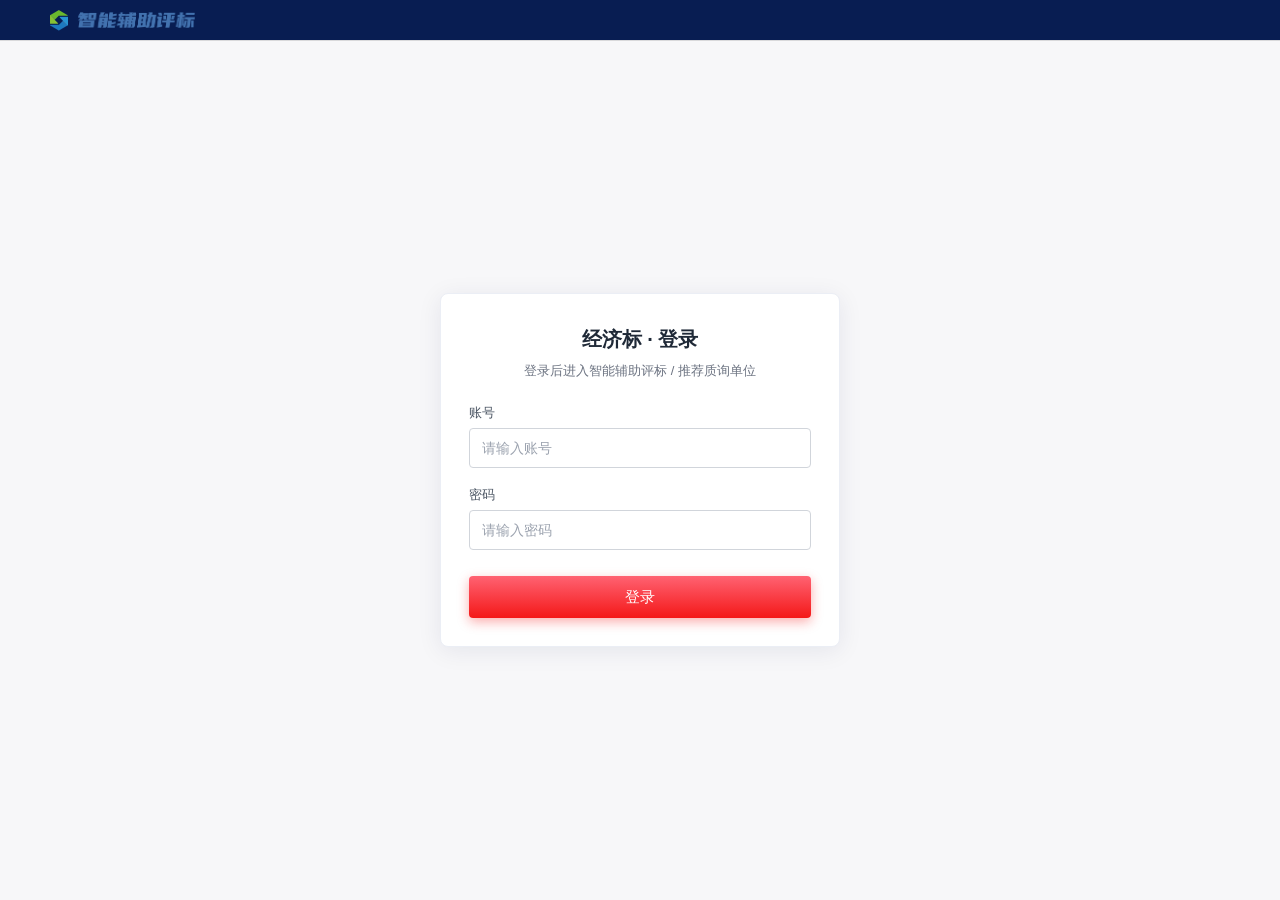
<file: index.html>
<!DOCTYPE html>
<html lang="zh-CN">
  <head>
    <meta charset="UTF-8" />
    <meta name="viewport" content="width=device-width, initial-scale=1.0" />
    <title>经济标 · 登录</title>
    <link rel="stylesheet" href="styles.css?v=4e58b9b" />
  </head>
  <body class="login-page">
    <header class="top-bar">
      <div class="top-bar__inner">
        <div class="top-bar__brand">
          <img
            class="top-bar__logo"
            src="assets/logo.png"
            width="18"
            height="21"
            alt="广联达"
          />
          <img
            class="top-bar__title-img"
            src="assets/title.png"
            width="120"
            height="16"
            alt="智能辅助评标"
          />
        </div>
      </div>
    </header>

    <main class="login-main">
      <section class="login-card" aria-labelledby="login-title">
        <h1 id="login-title" class="login-card__title">经济标 · 登录</h1>
        <p class="login-card__desc">登录后进入智能辅助评标 / 推荐质询单位</p>
        <form class="login-form" id="login-form" novalidate>
          <label class="login-field">
            <span class="login-field__label">账号</span>
            <input
              class="login-field__input"
              type="text"
              name="account"
              autocomplete="username"
              placeholder="请输入账号"
              required
            />
          </label>
          <label class="login-field">
            <span class="login-field__label">密码</span>
            <input
              class="login-field__input"
              type="password"
              name="password"
              autocomplete="current-password"
              placeholder="请输入密码"
              required
            />
          </label>
          <button type="submit" class="btn btn--login-submit">登录</button>
        </form>
      </section>
    </main>

    <script>
      document.getElementById("login-form").addEventListener("submit", function (e) {
        e.preventDefault();
        window.location.href = "home.html";
      });
    </script>
  </body>
</html>
</file>
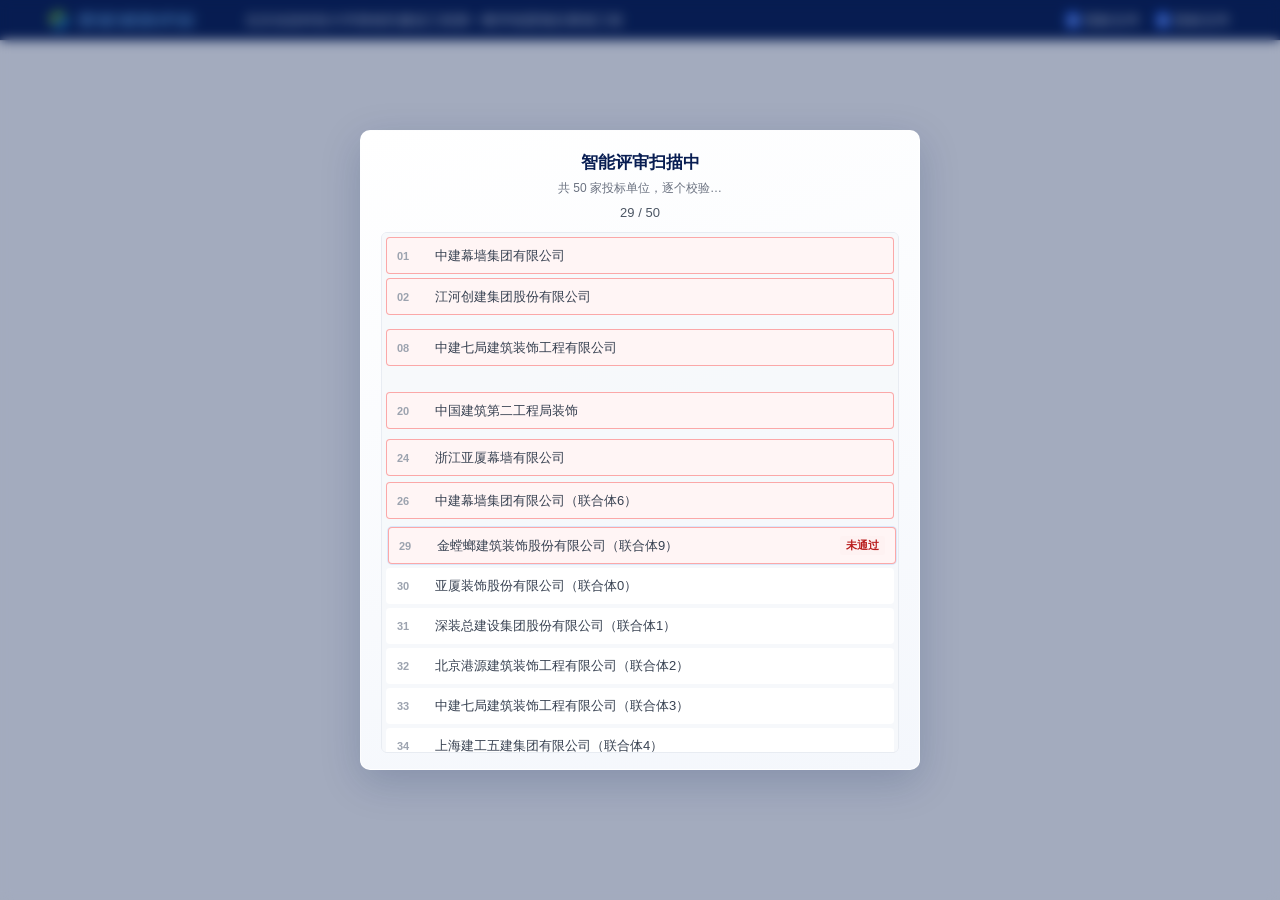
<file: home.html>
<!DOCTYPE html>
<html lang="zh-CN">
  <head>
    <meta charset="UTF-8" />
    <meta name="viewport" content="width=device-width, initial-scale=1.0" />
    <title>经济标 · 智能辅助评标 - 推荐质询单位</title>
    <link rel="stylesheet" href="styles.css?v=4e58b9b" />
  </head>
  <body>
    <div
      id="scan-overlay"
      class="scan-overlay"
      role="dialog"
      aria-modal="true"
      aria-labelledby="scan-overlay-title"
      hidden
    >
      <div class="scan-overlay__panel">
        <p id="scan-overlay-title" class="scan-overlay__title">智能评审扫描中</p>
        <p class="scan-overlay__subtitle">共 50 家投标单位，逐个校验…</p>
        <p class="scan-overlay__progress">
          <span id="scan-progress-curr">0</span> / <span id="scan-progress-total">50</span>
        </p>
        <div class="scan-overlay__list" id="scan-list"></div>
      </div>
    </div>

    <header class="top-bar">
      <div class="top-bar__inner">
        <div class="top-bar__brand">
          <img
            class="top-bar__logo"
            src="assets/logo.png"
            width="18"
            height="21"
            alt="广联达"
          />
          <img
            class="top-bar__title-img"
            src="assets/title.png"
            width="120"
            height="16"
            alt="智能辅助评标"
          />
          <span class="top-bar__project"
            >北京信息科技大学新校区建设工程第一教学组团项目幕墙工程</span
          >
        </div>
        <nav class="top-bar__actions">
          <a href="#" class="doc-link">
            <img
              class="doc-link__icon"
              src="assets/icon-bid-doc.png"
              width="14"
              height="16"
              alt=""
            />
            招标文件
          </a>
          <a href="#" class="doc-link">
            <img
              class="doc-link__icon"
              src="assets/icon-tender-doc.png"
              width="14"
              height="16"
              alt=""
            />
            投标文件
          </a>
        </nav>
      </div>
    </header>

    <main class="page">
      <section class="alert-card">
        <div class="alert-card__bg" aria-hidden="true"></div>
        <img
          class="alert-card__wave"
          src="assets/alert-card-wave.png?v=8"
          width="1024"
          height="148"
          alt=""
          aria-hidden="true"
        />
        <div class="alert-card__inner">
          <div class="alert-card__icon" aria-hidden="true">
            <img
              class="alert-card__icon-img"
              src="assets/alert-icon.png"
              width="88"
              height="93"
              alt=""
            />
          </div>
          <div class="alert-card__main">
            <p class="alert-card__headline" id="alert-inquiry-headline">
              建议质询单位
              <strong class="highlight-num" id="alert-inquiry-count">0</strong>
              家<span
                id="alert-selected-suffix"
                class="alert-card__selected-suffix"
                hidden
                >，您已选 <strong id="alert-selected-inline">0</strong> 家</span
              >
            </p>
            <button type="button" class="btn btn--primary">
              <span id="btn-primary-label">一键质询</span>
              <span class="btn--primary__icon-wrap" aria-hidden="true">
                <img
                  class="btn--primary__icon"
                  src="assets/btn-inquiry-icon.png"
                  width="14"
                  height="14"
                  alt=""
                />
              </span>
            </button>
          </div>
          <div class="alert-card__text-card">
            <p class="alert-card__reason-label">推荐理由：</p>
            <p
              class="alert-card__reason-body"
              id="alert-reason-body"
              data-full-text="严重异常清单对应报价合计占投标报价总额比重=5%，各投标单位严重异常清单报价合计143万~213万"
              aria-live="polite"
            >严重异常清单对应报价合计占投标报价总额比重=5%，各投标单位严重异常清单报价合计143万~213万</p>
          </div>
        </div>
      </section>

      <section class="summary-panel">
        <div class="summary-panel__header">
          <h1 class="summary-panel__title">
            推荐质询单位
            <span class="summary-panel__count">
              <span id="summary-total">共 5 家</span>
              <span class="summary-panel__count-sep">，</span>
              <span id="summary-selected">已选 5 家</span>
            </span>
          </h1>
          <button type="button" class="btn btn--outline">
            <svg width="16" height="16" viewBox="0 0 16 16" fill="none">
              <path
                d="M8 2v8m0 0l3-3m-3 3L5 7M3 12v1a1 1 0 001 1h8a1 1 0 001-1v-1"
                stroke="currentColor"
                stroke-width="1.4"
                stroke-linecap="round"
              />
            </svg>
            异常清单明细
          </button>
        </div>

        <div class="bid-table-shell">
          <div class="bid-table-scroll" id="bid-table-scroll">
            <div class="bid-table-head">
              <span class="col col--check">
                <input
                  type="checkbox"
                  id="check-all"
                  aria-label="全选当前页"
                />
              </span>
              <span class="col col--name">投标单位</span>
              <span class="col col--total">报价总额</span>
              <span class="col col--abnormal">
                <button
                  type="button"
                  class="th-sort"
                  id="sort-abnormal"
                  data-sort="abnormal"
                  aria-sort="none"
                >
                  <span>异常金额</span>
                  <svg
                    class="sort-ico"
                    viewBox="0 0 16 16"
                    aria-hidden="true"
                  >
                    <path class="up" d="M8 3.2 11.2 7H4.8Z" />
                    <path class="down" d="M4.8 9h6.4L8 12.8Z" />
                  </svg>
                </button>
              </span>
              <span class="col col--issues">异常类型统计</span>
              <span class="col col--breakdown">异常分部统计</span>
            </div>
            <div class="bid-table-body" id="bidder-rows"></div>
          </div>
          <footer class="table-footer">
            <p class="table-footer__total">
              共 <span id="total-count">0</span> 条数据
            </p>
            <div class="table-footer__right">
              <label class="page-size">
                每页
                <select id="page-size" aria-label="每页条数">
                  <option value="10">10</option>
                  <option value="20" selected>20</option>
                  <option value="50">50</option>
                  <option value="100">100</option>
                </select>
                条
              </label>
              <nav class="pagination" id="pagination" aria-label="分页"></nav>
            </div>
          </footer>
        </div>
      </section>
    </main>

    <dialog
      id="inquiry-dialog"
      class="inquiry-dialog"
      aria-labelledby="inquiry-dialog-title"
    >
      <div class="inquiry-dialog__panel">
        <header class="inquiry-dialog__head">
          <div class="inquiry-dialog__head-text">
            <h2 id="inquiry-dialog-title">质询对象</h2>
          </div>
          <button
            type="button"
            class="inquiry-dialog__close"
            id="inquiry-dialog-close"
            aria-label="关闭"
          >
            ×
          </button>
        </header>
        <div class="inquiry-dialog__toolbar">
          <p class="inquiry-dialog__summary" id="inquiry-dialog-summary"></p>
          <button
            type="button"
            class="inquiry-dialog__expand-toggle"
            id="inquiry-toggle-expand"
          >
            全部收起
          </button>
        </div>
        <div class="inquiry-dialog__body" id="inquiry-dialog-list"></div>
        <footer class="inquiry-dialog__foot">
          <button
            type="button"
            class="inquiry-dialog__btn inquiry-dialog__btn--cancel"
            id="inquiry-dialog-cancel"
          >
            取消
          </button>
          <button
            type="button"
            class="inquiry-dialog__btn inquiry-dialog__btn--submit"
            id="inquiry-dialog-submit"
          >
            生成质询函
          </button>
        </footer>
      </div>
    </dialog>

    <script src="app.js?v=4e58b9b"></script>
  </body>
</html>
</file>
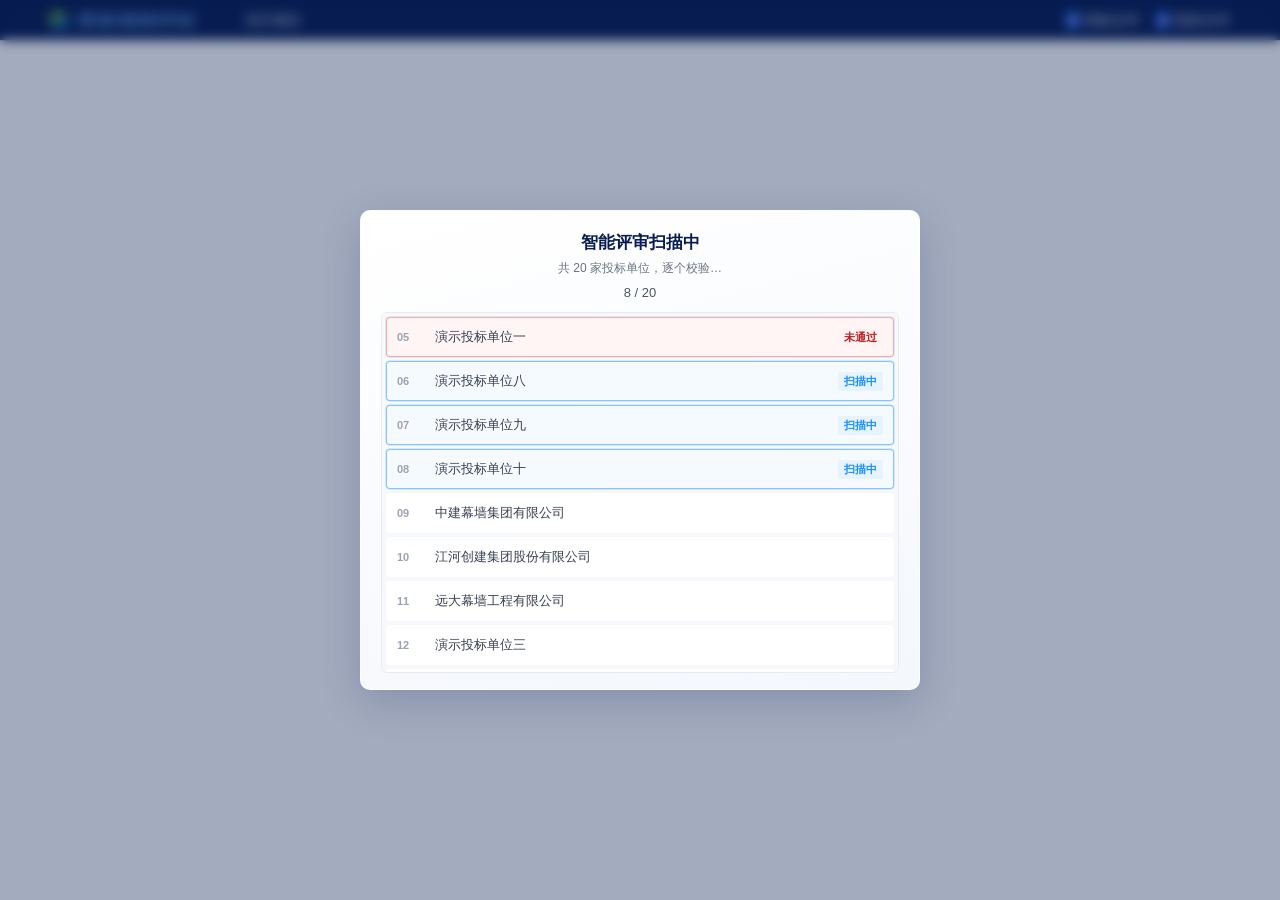
<file: scan/home.html>
<!DOCTYPE html>
<html lang="zh-CN">
  <head>
    <meta charset="UTF-8" />
    <meta name="viewport" content="width=device-width, initial-scale=1.0" />
    <title>经济标 · 智能辅助评标 - 推荐质询单位</title>
    <link rel="stylesheet" href="styles.css?v=20261124-proj" />
  </head>
  <body>
    <div
      id="scan-overlay"
      class="scan-overlay"
      role="dialog"
      aria-modal="true"
      aria-labelledby="scan-overlay-title"
      hidden
    >
      <div class="scan-overlay__panel">
        <p id="scan-overlay-title" class="scan-overlay__title">智能评审扫描中</p>
        <p class="scan-overlay__subtitle">共 20 家投标单位，逐个校验…</p>
        <p class="scan-overlay__progress">
          <span id="scan-progress-curr">0</span> / <span id="scan-progress-total">20</span>
        </p>
        <div class="scan-overlay__list" id="scan-list"></div>
      </div>
    </div>

    <header class="top-bar">
      <div class="top-bar__inner">
        <div class="top-bar__brand">
          <img
            class="top-bar__logo"
            src="assets/logo.png"
            width="18"
            height="21"
            alt="广联达"
          />
          <img
            class="top-bar__title-img"
            src="assets/title.png"
            width="120"
            height="16"
            alt="智能辅助评标"
          />
          <span class="top-bar__project">演示项目</span>
        </div>
        <nav class="top-bar__actions">
          <a
            href="#"
            class="doc-link"
            id="doc-link-bidding"
            data-doc="bidding"
            aria-controls="doc-panel"
          >
            <img
              class="doc-link__icon"
              src="assets/icon-bid-doc.png"
              width="14"
              height="16"
              alt=""
            />
            招标文件
          </a>
          <a
            href="#"
            class="doc-link"
            id="doc-link-tender"
            data-doc="tender"
            aria-controls="doc-panel"
          >
            <img
              class="doc-link__icon"
              src="assets/icon-tender-doc.png"
              width="14"
              height="16"
              alt=""
            />
            投标文件
          </a>
        </nav>
      </div>
    </header>

    <div class="workspace" id="workspace">
    <main class="page">
      <section class="alert-card">
        <div class="alert-card__bg" aria-hidden="true"></div>
        <img
          class="alert-card__wave"
          src="assets/alert-card-wave.png?v=8"
          width="1024"
          height="148"
          alt=""
          aria-hidden="true"
        />
        <div class="alert-card__inner">
          <div class="alert-card__icon" aria-hidden="true">
            <img
              class="alert-card__icon-img"
              src="assets/alert-icon.png"
              width="88"
              height="93"
              alt=""
            />
          </div>
          <div class="alert-card__main">
            <p class="alert-card__headline" id="alert-inquiry-headline">
              建议质询单位
              <strong class="highlight-num" id="alert-inquiry-count">0</strong>
              家<span
                id="alert-selected-suffix"
                class="alert-card__selected-suffix"
                hidden
                >，您已选
                <strong class="highlight-num" id="alert-selected-inline">0</strong>
                家</span
              >
            </p>
            <button type="button" class="btn btn--primary">
              <span id="btn-primary-label">一键质询</span>
              <span class="btn--primary__icon-wrap" aria-hidden="true">
                <img
                  class="btn--primary__icon"
                  src="assets/btn-inquiry-icon.png"
                  width="14"
                  height="14"
                  alt=""
                />
              </span>
            </button>
          </div>
          <div class="alert-card__text-card">
            <p class="alert-card__reason-label">推荐理由：</p>
            <p
              class="alert-card__reason-body"
              id="alert-reason-body"
              data-full-text="本项目推荐质询投标单位3家，各家报价在不同程度上涉及主材消耗量低于系统基准消耗量;主材单价低于系统基准价;管理费费率计取低于临界线等问题。各家异常清单报价合计达1150万~1673万元，占各自投标报价的6.99%~11.50%，点击异常清单明细下载可查看详情。"
              aria-live="polite"
            >本项目推荐质询投标单位3家，各家报价在不同程度上涉及主材消耗量低于系统基准消耗量;主材单价低于系统基准价;管理费费率计取低于临界线等问题。各家异常清单报价合计达1150万~1673万元，占各自投标报价的6.99%~11.50%，点击异常清单明细下载可查看详情。</p>
          </div>
          <div class="alert-card__actions">
            <button
              type="button"
              class="btn btn--outline"
              id="btn-alert-price-lib"
            >
              <svg width="16" height="16" viewBox="0 0 16 16" fill="none" aria-hidden="true">
                <path
                  d="M3 4h10v8H3V4zm2 2h6M5 9h4"
                  stroke="currentColor"
                  stroke-width="1.4"
                  stroke-linecap="round"
                />
              </svg>
              价格库
            </button>
            <button
              type="button"
              class="btn btn--outline"
              id="btn-alert-list-detail"
            >
              <svg width="16" height="16" viewBox="0 0 16 16" fill="none" aria-hidden="true">
                <path
                  d="M8 2v8m0 0l3-3m-3 3L5 7M3 12v1a1 1 0 001 1h8a1 1 0 001-1v-1"
                  stroke="currentColor"
                  stroke-width="1.4"
                  stroke-linecap="round"
                />
              </svg>
              异常清单明细
            </button>
          </div>
        </div>
      </section>

      <!-- 恢复标题行：去掉 summary-panel--hide-header -->
      <section class="summary-panel summary-panel--hide-header">
        <div class="summary-panel__header">
          <h1 class="summary-panel__title">
            推荐质询单位
            <span class="summary-panel__count">
              <span id="summary-total">共 5 家</span>
              <span class="summary-panel__count-sep">，</span>
              <span id="summary-selected">已选 5 家</span>
            </span>
          </h1>
        </div>

        <div class="bid-table-shell">
          <div class="bid-table-scroll" id="bid-table-scroll">
            <div class="bid-table-head">
              <span class="col col--check">
                <input
                  type="checkbox"
                  id="check-all"
                  aria-label="全选当前页"
                />
              </span>
              <span class="col col--name">投标单位</span>
              <span class="col col--total">报价总额</span>
              <span class="col col--abnormal">
                <button
                  type="button"
                  class="th-sort"
                  id="sort-abnormal"
                  data-sort="abnormal"
                  aria-sort="none"
                >
                  <span>异常金额</span>
                  <svg
                    class="sort-ico"
                    viewBox="0 0 16 16"
                    aria-hidden="true"
                  >
                    <path class="up" d="M8 3.2 11.2 7H4.8Z" />
                    <path class="down" d="M4.8 9h6.4L8 12.8Z" />
                  </svg>
                </button>
              </span>
              <span class="col col--issues">异常类型统计</span>
              <span class="col col--breakdown">异常分部统计</span>
            </div>
            <div class="bid-table-body" id="bidder-rows"></div>
          </div>
          <footer class="table-footer">
            <p class="table-footer__total">
              共 <span id="total-count">0</span> 条数据
            </p>
            <div class="table-footer__right">
              <label class="page-size">
                每页
                <select id="page-size" aria-label="每页条数">
                  <option value="10">10</option>
                  <option value="20" selected>20</option>
                  <option value="50">50</option>
                  <option value="100">100</option>
                </select>
                条
              </label>
              <nav class="pagination" id="pagination" aria-label="分页"></nav>
            </div>
          </footer>
        </div>
      </section>
    </main>

    <aside
      id="doc-panel"
      class="panel panel--right"
      hidden
      aria-label="文档预览"
    >
      <div class="panel__header">
        <div class="doc-tabs" role="tablist" aria-label="文档类型">
          <button
            type="button"
            class="doc-tabs__item is-active"
            role="tab"
            id="doc-tab-bidding"
            data-doc="bidding"
            aria-selected="true"
          >
            招标文件
          </button>
          <button
            type="button"
            class="doc-tabs__item"
            role="tab"
            id="doc-tab-tender"
            data-doc="tender"
            aria-selected="false"
          >
            投标文件
          </button>
        </div>
        <button
          type="button"
          class="panel__close"
          id="doc-panel-close"
          aria-label="关闭文档区"
        >
          ×
        </button>
      </div>
      <div class="panel__body">
        <iframe
          id="doc-panel-frame"
          class="panel__frame"
          title="文档预览"
          src=""
        ></iframe>
      </div>
    </aside>
    </div>

    <dialog
      id="inquiry-dialog"
      class="inquiry-dialog"
      aria-labelledby="inquiry-dialog-title"
    >
      <div class="inquiry-dialog__panel">
        <header class="inquiry-dialog__head">
          <div class="inquiry-dialog__head-text">
            <h2 id="inquiry-dialog-title">质询对象</h2>
          </div>
          <button
            type="button"
            class="inquiry-dialog__close"
            id="inquiry-dialog-close"
            aria-label="关闭"
          >
            ×
          </button>
        </header>
        <div class="inquiry-dialog__toolbar">
          <p class="inquiry-dialog__summary" id="inquiry-dialog-summary"></p>
          <button
            type="button"
            class="inquiry-dialog__expand-toggle"
            id="inquiry-toggle-expand"
          >
            全部收起
          </button>
        </div>
        <div class="inquiry-dialog__body" id="inquiry-dialog-list"></div>
        <footer class="inquiry-dialog__foot">
          <button
            type="button"
            class="inquiry-dialog__btn inquiry-dialog__btn--cancel"
            id="inquiry-dialog-cancel"
          >
            取消
          </button>
          <button
            type="button"
            class="inquiry-dialog__btn inquiry-dialog__btn--submit"
            id="inquiry-dialog-submit"
          >
            生成质询函
          </button>
        </footer>
      </div>
    </dialog>

    <script src="app.js?v=20261124-proj"></script>
  </body>
</html>
</file>
<file: styles.css>
*,
*::before,
*::after {
  box-sizing: border-box;
}

:root {
  --color-bg: #f7f7f9;
  --color-bg-gradient: #f7f7f9;
  --color-topbar: #081d52;
  --color-topbar-text: #e8f0fa;
  --color-primary: #1890ff;
  --color-primary-hover: #40a9ff;
  --sort-active: #1890ff;
  --color-danger: #ff4d4f;
  --color-danger-btn: #ff5a5f;
  --color-text: #1f2937;
  --color-text-secondary: #6b7280;
  --color-border: #e5eaf2;
  --color-card: #ffffff;
  --shadow-card: 0 2px 12px rgba(26, 58, 92, 0.06);
  --bid-card-radius: 7px;
  --bid-card-shadow: 3px 0 6px 0 rgba(85, 136, 216, 0.29);
  --radius-lg: 12px;
  --radius-md: 8px;
  --ease-breathe: cubic-bezier(0.45, 0.05, 0.55, 0.95);
  --ease-row-enter: cubic-bezier(0.22, 1, 0.36, 1);
  --font: "Microsoft YaHei", "微软雅黑", "PingFang SC", -apple-system,
    BlinkMacSystemFont, "Helvetica Neue", sans-serif;
  --scrollbar-size: 6px;
  --scrollbar-thumb: rgba(0, 0, 0, 0.22);
  --scrollbar-thumb-hover: rgba(0, 0, 0, 0.35);
  --scrollbar-track: transparent;
}

/* 细长滚动条：Chromium / Safari / Edge + Firefox */
* {
  scrollbar-width: thin;
  scrollbar-color: var(--scrollbar-thumb) var(--scrollbar-track);
}

*::-webkit-scrollbar {
  width: var(--scrollbar-size);
  height: var(--scrollbar-size);
}

*::-webkit-scrollbar-track {
  background: var(--scrollbar-track);
}

*::-webkit-scrollbar-thumb {
  background-color: var(--scrollbar-thumb);
  border-radius: 999px;
}

*::-webkit-scrollbar-thumb:hover {
  background-color: var(--scrollbar-thumb-hover);
}

*::-webkit-scrollbar-corner {
  background: transparent;
}

html {
  height: 100%;
}

body {
  margin: 0;
  height: 100%;
  overflow: hidden;
  display: flex;
  flex-direction: column;
  font-family: var(--font);
  font-size: 14px;
  color: var(--color-text);
  background-color: var(--color-bg);
}

a {
  color: inherit;
  text-decoration: none;
}

button {
  font-family: inherit;
  cursor: pointer;
  border: none;
}

/* Top bar */
.top-bar {
  flex-shrink: 0;
  background: var(--color-topbar);
  color: var(--color-topbar-text);
  height: 40px;
  box-shadow: 0 1px 0 rgba(0, 0, 0, 0.12);
}

.top-bar__inner {
  width: 100%;
  max-width: none;
  margin: 0;
  padding: 0 50px;
  height: 40px;
  display: flex;
  align-items: center;
  justify-content: space-between;
  gap: 16px;
}

.top-bar__brand {
  display: flex;
  align-items: center;
  gap: 10px;
  min-width: 0;
  flex: 1;
}

.top-bar__logo {
  flex-shrink: 0;
  display: block;
  width: 18px;
  height: auto;
  object-fit: contain;
}

.top-bar__title-img {
  flex-shrink: 0;
  display: block;
  height: 16px;
  width: auto;
  object-fit: contain;
}

.top-bar__project {
  margin-left: 40px;
  font-size: 14px;
  line-height: 1;
  opacity: 0.92;
  overflow: hidden;
  text-overflow: ellipsis;
  white-space: nowrap;
}

.top-bar__actions {
  display: flex;
  align-items: center;
  gap: 16px;
  flex-shrink: 0;
}

.doc-link {
  display: flex;
  align-items: center;
  gap: 4px;
  font-size: 14px;
  line-height: 1;
  opacity: 0.95;
  transition: opacity 0.15s;
}

.doc-link__icon {
  display: block;
  height: 16px;
  width: auto;
  flex-shrink: 0;
}

.doc-link:hover {
  opacity: 1;
}

/* 进入页：50 家扫描动效 */
.scan-overlay {
  position: fixed;
  inset: 0;
  z-index: 10000;
  display: flex;
  align-items: center;
  justify-content: center;
  padding: 24px;
  background: rgba(8, 29, 82, 0.35);
  backdrop-filter: blur(6px);
  -webkit-backdrop-filter: blur(6px);
  opacity: 1;
  transition: opacity 0.45s ease, visibility 0.45s;
}

.scan-overlay[hidden] {
  display: none;
}

.scan-overlay.is-leaving {
  opacity: 0;
  pointer-events: none;
}

.scan-overlay__panel {
  width: min(560px, 100%);
  max-height: min(78vh, 640px);
  display: flex;
  flex-direction: column;
  padding: 20px 20px 16px;
  background: linear-gradient(165deg, #ffffff 0%, #f4f7fc 100%);
  border-radius: 10px;
  box-shadow: 0 12px 40px rgba(8, 29, 82, 0.18);
  border: 1px solid rgba(255, 255, 255, 0.8);
}

.scan-overlay__title {
  margin: 0 0 6px;
  font-size: 17px;
  font-weight: 600;
  color: var(--color-topbar);
  text-align: center;
}

.scan-overlay__subtitle {
  margin: 0 0 8px;
  font-size: 12px;
  color: var(--color-text-secondary);
  text-align: center;
}

.scan-overlay__progress {
  margin: 0 0 12px;
  font-size: 13px;
  font-weight: 500;
  color: #4b5563;
  text-align: center;
}

.scan-overlay__list {
  flex: 1;
  min-height: 0;
  overflow-y: auto;
  padding: 4px;
  border-radius: 6px;
  background: rgba(247, 249, 251, 0.9);
  border: 1px solid #e8ecf2;
}

.scan-row {
  display: flex;
  align-items: center;
  gap: 10px;
  padding: 8px 10px;
  margin-bottom: 4px;
  border-radius: 4px;
  font-size: 13px;
  color: #374151;
  background: #fff;
  border: 1px solid transparent;
  transition: transform 0.28s cubic-bezier(0.4, 0, 0.2, 1),
    opacity 0.28s ease, border-color 0.2s, background 0.2s, box-shadow 0.2s;
}

.scan-row:last-child {
  margin-bottom: 0;
}

.scan-row__idx {
  flex-shrink: 0;
  width: 28px;
  font-size: 11px;
  font-weight: 600;
  color: #9ca3af;
  font-variant-numeric: tabular-nums;
}

.scan-row__name {
  flex: 1;
  min-width: 0;
  overflow: hidden;
  text-overflow: ellipsis;
  white-space: nowrap;
}

.scan-row__badge {
  flex-shrink: 0;
  font-size: 11px;
  font-weight: 600;
  padding: 2px 6px;
  border-radius: 2px;
  opacity: 0;
  transform: scale(0.9);
  transition: opacity 0.2s, transform 0.2s;
}

.scan-row.is-active {
  border-color: rgba(22, 119, 255, 0.45);
  box-shadow: 0 0 0 1px rgba(22, 119, 255, 0.12);
  transform: translateX(2px);
  background: #fafcff;
}

.scan-row.is-active .scan-row__badge {
  opacity: 1;
  transform: scale(1);
}

.scan-row.is-pass .scan-row__badge {
  color: #059669;
  background: #ecfdf5;
}

.scan-row.is-fail .scan-row__badge {
  color: #b91c1c;
  background: #fef2f2;
}

.scan-row.is-done-pass {
  opacity: 0;
  transform: translateX(-12px) scale(0.96);
  max-height: 0;
  padding-top: 0;
  padding-bottom: 0;
  margin-bottom: 0;
  overflow: hidden;
  pointer-events: none;
}

.scan-row.is-fail {
  border-color: rgba(244, 24, 24, 0.35);
  background: #fff5f5;
}

@media (prefers-reduced-motion: reduce) {
  .scan-row,
  .scan-overlay {
    transition: none;
  }
}

body.is-scanning-main .page {
  visibility: hidden;
  opacity: 0;
  pointer-events: none;
  transition: opacity 0.2s ease;
}

/* Page */
.page {
  flex: 1;
  min-height: 0;
  width: 100%;
  max-width: none;
  margin: 0;
  padding: 24px;
  overflow: hidden;
  display: flex;
  flex-direction: column;
  gap: 12px;
}

/* Alert card — 横向铺满内容区，高度 120px，内容左对齐 */
.alert-card {
  position: relative;
  flex-shrink: 0;
  width: 100%;
  height: 120px;
  margin: 0;
  box-sizing: border-box;
  border-radius: 8px;
  overflow: hidden;
}

.alert-card__bg {
  position: absolute;
  inset: 0;
  z-index: 0;
  background: linear-gradient(
    90deg,
    rgba(236, 188, 255, 0.3) 0%,
    rgba(134, 199, 255, 0.3) 100%
  );
}

/* 透明 PNG 纹理：高 120px、右对齐，等比宽；需素材为真 PNG（含 Alpha） */
.alert-card__wave {
  position: absolute;
  right: 0;
  top: 0;
  z-index: 0;
  display: block;
  height: 120px;
  width: auto;
  max-width: none;
  max-height: none;
  object-fit: contain;
  object-position: right top;
  pointer-events: none;
  user-select: none;
}

.alert-card__inner {
  position: relative;
  z-index: 1;
  display: flex;
  align-items: center;
  justify-content: flex-start;
  gap: 16px;
  height: 100%;
  padding: 0 20px 0 8px;
  box-sizing: border-box;
}

.alert-card__icon {
  flex-shrink: 0;
  line-height: 0;
}

.alert-card__icon-img {
  display: block;
  width: 88px;
  height: auto;
  object-fit: contain;
}

.alert-card__main {
  display: flex;
  flex-direction: column;
  align-items: flex-start;
  justify-content: center;
  gap: 8px;
  flex-shrink: 0;
}

.alert-card__text-card {
  position: relative;
  z-index: 2;
  flex: 1 1 auto;
  min-width: min(240px, 42vw);
  max-width: none;
  margin-left: 8px;
  margin-right: 12px;
  padding: 8px 14px;
  border-radius: 4px;
  background: rgba(255, 255, 255, 0.1);
  box-shadow: 0 2px 8px rgba(38, 56, 92, 0.08);
  text-align: left;
}

.alert-card__headline {
  margin: 0;
  display: flex;
  align-items: center;
  flex-wrap: wrap;
  column-gap: 4px;
  font-size: 16px;
  font-weight: 500;
  line-height: 22px;
  color: #8b2942;
}

.highlight-num,
#alert-inquiry-count {
  font-size: 22px;
  font-weight: 700;
  line-height: 1;
  color: var(--color-danger);
  margin: 0;
}

.alert-card__selected-suffix {
  font-size: 15px;
  font-weight: 400;
  color: var(--color-text-secondary);
}

.alert-card__selected-suffix strong {
  font-size: 16px;
  font-weight: 600;
  color: var(--color-text);
}

.alert-card__reason-label {
  margin: 0;
  font-size: 13px;
  font-weight: 600;
  line-height: 22px;
  color: #262626;
}

.alert-card__reason-body {
  margin: 0;
  font-size: 13px;
  line-height: 22px;
  color: #262626;
  min-height: 22px;
  word-break: break-word;
}

.alert-card__reason-body.is-empty {
  visibility: hidden;
}

.alert-card__reason-body.is-typing::after {
  content: "";
  display: inline-block;
  width: 2px;
  height: 14px;
  margin-left: 2px;
  vertical-align: -2px;
  background: var(--color-primary);
  animation: alert-reason-caret 0.75s step-end infinite;
}

@keyframes alert-reason-caret {
  50% {
    opacity: 0;
  }
}

.btn {
  display: inline-flex;
  align-items: center;
  justify-content: center;
  gap: 6px;
  padding: 0 20px;
  height: 36px;
  border-radius: var(--radius-md);
  font-size: 14px;
  font-weight: 500;
  white-space: nowrap;
  transition: filter 0.15s, box-shadow 0.15s;
}

/* 图标 ripple — 参考 https://codepen.io/andytran/pen/vLNGvN */
.btn--primary__icon-wrap {
  display: inline-flex;
  align-items: center;
  justify-content: center;
  width: 28px;
  height: 28px;
  flex-shrink: 0;
  border-radius: 50%;
  animation: btn-icon-ripple 0.8s linear infinite;
}

.btn--primary__icon {
  display: block;
  width: 14px;
  height: 14px;
  object-fit: contain;
  position: relative;
  z-index: 1;
  /* 图标按 #ffffff 显示 */
  filter: brightness(0) invert(1);
}

@keyframes btn-icon-ripple {
  0% {
    box-shadow: 0 0 0 6px rgba(255, 255, 255, 0.18),
      0 0 0 20px rgba(255, 255, 255, 0.12),
      0 0 0 34px rgba(255, 255, 255, 0.08),
      0 0 0 48px rgba(255, 255, 255, 0.05);
  }
  100% {
    box-shadow: 0 0 0 20px rgba(255, 255, 255, 0.12),
      0 0 0 34px rgba(255, 255, 255, 0.08),
      0 0 0 48px rgba(255, 255, 255, 0.05),
      0 0 0 62px rgba(255, 255, 255, 0);
  }
}

.btn--primary:hover .btn--primary__icon-wrap {
  animation-play-state: paused;
}

.btn--primary {
  color: #fff;
  flex-shrink: 0;
  gap: 5px;
  width: 130px;
  min-width: 130px;
  height: 42px;
  padding: 0;
  border-radius: 2px;
  border: none;
  overflow: visible;
  background-color: #f41818;
  background-image: linear-gradient(
    to right,
    #ff6272,
    #f41818,
    #ff7080,
    #f41818
  );
  background-size: 300% 100%;
  background-position: 0 0;
  box-shadow: 0 4px 15px 0 rgba(244, 24, 24, 0.45);
  transition: background-position 0.4s ease-in-out, box-shadow 0.4s ease-in-out;
  animation: btn-primary-breathe 2.8s var(--ease-breathe) infinite;
}

.btn--primary:hover {
  background-position: 100% 0;
  box-shadow: 0 6px 20px 0 rgba(244, 24, 24, 0.65);
  animation: none;
}

.btn--primary:focus {
  outline: none;
}

.btn--primary:focus-visible {
  outline: 2px solid rgba(244, 24, 24, 0.45);
  outline-offset: 2px;
}

@keyframes btn-primary-breathe {
  0%,
  100% {
    box-shadow: 0 4px 12px 0 rgba(244, 24, 24, 0.38);
  }
  50% {
    box-shadow: 0 6px 22px 0 rgba(244, 24, 24, 0.62);
  }
}

@media (prefers-reduced-motion: reduce) {
  .btn--primary,
  .btn--primary__icon-wrap {
    animation: none;
  }
}

.btn--outline {
  background: #e7f3ff;
  color: var(--color-primary);
  border: 1px solid var(--color-primary);
  width: auto;
  min-width: 0;
  height: 34px;
  padding: 0 15px;
  gap: 4px;
  border-radius: 2px;
  font-size: 13px;
}

.btn--outline:hover {
  background: #d9ebff;
  color: var(--color-primary);
  border-color: var(--color-primary);
}

/* Summary panel */
.summary-panel {
  flex: 1;
  min-height: 0;
  width: 100%;
  margin: 0;
  display: flex;
  flex-direction: column;
  background: transparent;
  border: none;
  box-shadow: none;
}

.summary-panel__header {
  flex-shrink: 0;
  display: flex;
  align-items: center;
  justify-content: space-between;
  padding: 0 0 10px;
}

.bid-table-shell {
  flex: 1;
  min-height: 0;
  display: flex;
  flex-direction: column;
}

.summary-panel__title {
  margin: 0;
  font-size: 16px;
  font-weight: 600;
  display: flex;
  align-items: baseline;
  gap: 8px;
}

.summary-panel__count {
  font-size: 14px;
  font-weight: 400;
  color: var(--color-text-secondary);
}

.summary-panel__count-sep {
  margin: 0 2px;
}

.summary-panel__num {
  font-size: 16px;
  font-weight: 600;
  color: #333333;
}

/* 卡片表格 */
.bid-table-head,
.bid-row {
  display: grid;
  grid-template-columns:
    48px 250px 100px 88px minmax(160px, 1fr) minmax(260px, 1.2fr);
  gap: 12px;
  align-items: center;
  padding: 0 16px;
  box-sizing: border-box;
}

.bid-table-head {
  flex-shrink: 0;
  height: 36px;
  margin-bottom: 8px;
  font-size: 13px;
  line-height: 22px;
  font-weight: 600;
  color: #595959;
  background: #f7f9fb;
  border-radius: 4px;
  position: sticky;
  top: 0;
  z-index: 2;
  min-width: 998px;
}

.bid-table-head .col--check {
  display: flex;
  justify-content: center;
}

.bid-table-head .col--check input[type="checkbox"] {
  width: 16px;
  height: 16px;
  accent-color: var(--color-primary);
  cursor: pointer;
}

.bid-table-head .col--abnormal {
  display: flex;
  align-items: center;
  min-width: 0;
}

/* 表头排序：对齐智能监管 warnings.html */
.bid-table-head .th-sort {
  border: 0;
  padding: 0;
  margin: 0;
  background: none;
  color: inherit;
  font: inherit;
  font-weight: 600;
  font-size: 13px;
  cursor: pointer;
  display: inline-flex;
  align-items: center;
  gap: 4px;
  white-space: nowrap;
  text-align: left;
}

.bid-table-head .th-sort:hover,
.bid-table-head .th-sort.is-on {
  color: var(--sort-active);
}

.bid-table-head .th-sort:focus-visible {
  outline: 2px solid var(--color-primary);
  outline-offset: 2px;
  border-radius: 2px;
}

.bid-table-head .sort-ico {
  width: 12px;
  height: 12px;
  flex: none;
}

.bid-table-head .sort-ico .up,
.bid-table-head .sort-ico .down {
  fill: #c5ced8;
}

.bid-table-head .sort-ico.asc .up,
.bid-table-head .sort-ico.desc .down {
  fill: var(--sort-active);
}

.bid-table-scroll {
  flex: 1;
  min-height: 0;
  overflow: auto;
  box-sizing: border-box;
  padding: 2px 14px 10px 2px;
}

.bid-table-body {
  display: flex;
  flex-direction: column;
  gap: 8px;
}

.bid-row {
  position: relative;
  box-sizing: border-box;
  min-height: 0;
  height: auto;
  margin: 0;
  padding: 10px 16px;
  border-radius: var(--bid-card-radius);
  cursor: pointer;
  overflow: visible;
  transition: background 0.15s, border-color 0.15s, box-shadow 0.15s;
  min-width: 998px;
  align-items: center;
}

@keyframes bid-row-enter {
  from {
    opacity: 0;
    transform: translateX(44px);
  }
  to {
    opacity: 1;
    transform: translateX(0);
  }
}

.bid-row.bid-row--enter {
  animation: bid-row-enter 0.56s var(--ease-row-enter) both;
  animation-delay: calc(var(--enter-i, 0) * 56ms);
}

@media (prefers-reduced-motion: reduce) {
  .bid-row.bid-row--enter {
    animation: none;
  }
}

.bid-row.is-selected::before {
  content: "";
  position: absolute;
  left: 0;
  top: 0;
  bottom: 0;
  width: 5px;
  background: rgba(232, 47, 47, 0.2);
  border-radius: var(--bid-card-radius) 0 0 var(--bid-card-radius);
  pointer-events: none;
  z-index: 1;
}

.bid-row.is-selected {
  background: #ffffff;
  border: 1px solid transparent;
  box-shadow: var(--bid-card-shadow);
}

.bid-row.is-selected:hover {
  border-color: #e6f0fa;
  box-shadow: 3px 0 8px 0 rgba(85, 136, 216, 0.34);
}

.bid-row.is-unselected {
  background: #f3f4f6;
  border: 1px solid #ececec;
  box-shadow: none;
}

.bid-row.is-unselected:hover {
  background: #eceef2;
  border-color: #e6e6e6;
  box-shadow: 0 4px 11px 0 rgba(77, 123, 195, 0.05);
}

.bid-row.is-unselected .col {
  color: #9ca3af;
}

.bid-row.is-unselected .col--abnormal {
  color: #e57373;
}


.bid-row .col {
  min-width: 0;
  font-size: 13px;
  line-height: 22px;
  color: #262626;
  overflow: hidden;
  text-overflow: ellipsis;
  white-space: nowrap;
}

.bid-row .col--check {
  display: flex;
  justify-content: center;
  overflow: visible;
  white-space: normal;
}

.bid-row .col--check input[type="checkbox"] {
  width: 16px;
  height: 16px;
  accent-color: var(--color-primary);
  cursor: pointer;
}

.bid-row .col--name {
  font-weight: 500;
  overflow: hidden;
}

.bidder-name-cell {
  display: flex;
  align-items: center;
  gap: 6px;
  min-width: 0;
  max-width: 100%;
}

.bidder-name-cell__icon-wrap {
  position: relative;
  flex-shrink: 0;
  width: 16px;
  height: 16px;
}

.bidder-name-cell__icon {
  position: absolute;
  left: 0;
  top: 0;
  display: block;
  width: 16px;
  height: 16px;
  object-fit: contain;
}

.bid-row.is-selected .bidder-name-cell__icon--off {
  display: none;
}

.bid-row.is-unselected .bidder-name-cell__icon--on {
  display: none;
}

.bidder-name-cell__text {
  min-width: 0;
  overflow: hidden;
  text-overflow: ellipsis;
  white-space: nowrap;
}

.bid-row .col--total {
  font-variant-numeric: tabular-nums;
}

.bid-row .col--abnormal {
  color: var(--color-danger);
  font-weight: 500;
  font-variant-numeric: tabular-nums;
}

.bid-row .col--issues {
  color: #262626;
  text-align: left;
  white-space: normal;
  display: block;
  overflow: visible;
}

.bid-row .col--issues-inner {
  display: -webkit-box;
  -webkit-box-orient: vertical;
  -webkit-line-clamp: 4;
  overflow: hidden;
  text-overflow: ellipsis;
  word-break: break-word;
  max-height: 88px; /* 4 × 22px */
  line-height: 22px;
}

.bid-row .col--issues .issues-num,
.bid-row .col--issues strong {
  font-weight: 600;
  color: inherit;
}

.bid-row.is-unselected .col--issues,
.bid-row.is-unselected .col--issues strong {
  color: #9ca3af;
}

.bid-table-head .col--breakdown,
.bid-row .col--breakdown {
  padding-left: 20px;
}

.bid-row .col--breakdown {
  font-size: 13px;
  line-height: 22px;
  color: #262626;
  text-align: left;
  white-space: normal;
  overflow: hidden;
}

.bid-row .col--breakdown-inner {
  display: -webkit-box;
  -webkit-box-orient: vertical;
  -webkit-line-clamp: 4;
  overflow: hidden;
  text-overflow: ellipsis;
  word-break: break-word;
  white-space: normal;
  line-height: 22px;
  max-height: 88px; /* 4 × 22px */
}

.bid-row .col--breakdown .breakdown-sep {
  color: inherit;
}

.bid-row .col--breakdown .amount {
  color: inherit;
  font-variant-numeric: tabular-nums;
}

/* Table footer & pagination */
.table-footer {
  flex-shrink: 0;
  display: flex;
  align-items: center;
  justify-content: space-between;
  gap: 16px;
  padding: 12px 4px 0;
  font-size: 13px;
  color: #595959;
}

.table-footer__total {
  margin: 0;
}

.table-footer__total span {
  color: #262626;
  font-weight: 500;
}

.table-footer__right {
  display: flex;
  align-items: center;
  gap: 16px;
  flex-wrap: wrap;
  justify-content: flex-end;
}

.page-size {
  display: inline-flex;
  align-items: center;
  gap: 6px;
  color: #595959;
}

.page-size select {
  height: 28px;
  padding: 0 8px;
  border: 1px solid #d9d9d9;
  border-radius: 2px;
  font-family: inherit;
  font-size: 13px;
  color: #262626;
  background: #fff;
  cursor: pointer;
}

.pagination {
  display: inline-flex;
  align-items: center;
  gap: 4px;
}

.pagination__btn {
  min-width: 28px;
  height: 28px;
  padding: 0 6px;
  border: 1px solid #d9d9d9;
  border-radius: 2px;
  background: #fff;
  color: #595959;
  font-size: 13px;
  line-height: 26px;
}

.pagination__btn:hover:not(:disabled) {
  color: var(--color-primary);
  border-color: var(--color-primary);
}

.pagination__btn.is-active {
  color: #fff;
  background: var(--color-primary);
  border-color: var(--color-primary);
}

.pagination__btn:disabled {
  color: #bfbfbf;
  background: #f5f5f5;
  cursor: not-allowed;
}

.pagination__ellipsis {
  padding: 0 4px;
  color: #bfbfbf;
}

/* ---------- 登录页 ---------- */
body.login-page {
  overflow: auto;
  min-height: 100%;
}

.login-main {
  flex: 1;
  min-height: 0;
  display: flex;
  align-items: center;
  justify-content: center;
  padding: 48px 40px;
}

.login-card {
  width: 100%;
  max-width: 400px;
  padding: 32px 28px 28px;
  background: #ffffff;
  border-radius: 8px;
  box-shadow: 0 4px 24px rgba(8, 29, 82, 0.08);
  border: 1px solid #ebeef5;
}

.login-card__title {
  margin: 0 0 8px;
  font-size: 20px;
  font-weight: 600;
  color: var(--color-text);
  text-align: center;
}

.login-card__desc {
  margin: 0 0 24px;
  font-size: 13px;
  color: var(--color-text-secondary);
  text-align: center;
  line-height: 1.5;
}

.login-form {
  display: flex;
  flex-direction: column;
  gap: 18px;
}

.login-field {
  display: flex;
  flex-direction: column;
  gap: 6px;
}

.login-field__label {
  font-size: 13px;
  font-weight: 500;
  color: #4b5563;
}

.login-field__input {
  height: 40px;
  padding: 0 12px;
  border: 1px solid #d1d5db;
  border-radius: 4px;
  font-family: inherit;
  font-size: 14px;
  color: var(--color-text);
  outline: none;
  transition: border-color 0.15s, box-shadow 0.15s;
}

.login-field__input::placeholder {
  color: #9ca3af;
}

.login-field__input:hover {
  border-color: #9ca3af;
}

.login-field__input:focus {
  border-color: var(--color-primary);
  box-shadow: 0 0 0 2px rgba(22, 119, 255, 0.15);
}

.btn--login-submit {
  margin-top: 8px;
  width: 100%;
  height: 42px;
  border-radius: 4px;
  font-size: 15px;
  font-weight: 500;
  color: #fff;
  background: linear-gradient(180deg, #ff6272 0%, #f41818 100%);
  border: none;
  box-shadow: 0 4px 12px rgba(244, 24, 24, 0.35);
  transition: filter 0.15s, box-shadow 0.15s;
}

.btn--login-submit:hover {
  filter: brightness(1.05);
  box-shadow: 0 6px 16px rgba(244, 24, 24, 0.45);
}

/* 一键质询弹窗 */
.inquiry-dialog {
  width: min(920px, calc(100vw - 48px));
  max-height: min(88vh, 820px);
  padding: 0;
  border: 0;
  border-radius: 2px;
  overflow: hidden;
  background: transparent;
}

.inquiry-dialog::backdrop {
  background: rgba(0, 0, 0, 0.5);
}

.inquiry-dialog__panel {
  display: flex;
  flex-direction: column;
  max-height: min(88vh, 820px);
  border-radius: 2px;
  overflow: hidden;
  background: #fff;
}

.inquiry-dialog__head {
  display: flex;
  align-items: center;
  justify-content: space-between;
  gap: 12px;
  box-sizing: border-box;
  flex-shrink: 0;
  height: 40px;
  min-height: 40px;
  max-height: 40px;
  padding: 0 10px 0 16px;
  border-bottom: none;
  background: var(--color-primary);
}

.inquiry-dialog__head-text {
  min-width: 0;
}

.inquiry-dialog__head h2 {
  margin: 0;
  font-size: 14px;
  font-weight: 400;
  color: #ffffff;
  line-height: 22px;
}

.inquiry-dialog__hint {
  margin: 6px 0 0;
  font-size: 13px;
  line-height: 22px;
  color: #6b7280;
}

.inquiry-dialog__hint strong {
  font-weight: 600;
  color: #1f2937;
}

.inquiry-dialog__close {
  flex: none;
  width: 32px;
  height: 32px;
  border: 0;
  border-radius: 2px;
  background: transparent;
  color: rgba(255, 255, 255, 0.92);
  font-size: 22px;
  line-height: 1;
  cursor: pointer;
}

.inquiry-dialog__close:hover {
  background: rgba(255, 255, 255, 0.16);
  color: #ffffff;
}

.inquiry-dialog__toolbar {
  display: flex;
  align-items: center;
  justify-content: space-between;
  gap: 12px;
  padding: 8px 20px 6px;
  border-bottom: 1px solid #f0f0f0;
}

.inquiry-dialog__summary {
  margin: 0;
  flex: 1;
  min-width: 0;
  font-size: 13px;
  line-height: 22px;
  color: #6b7280;
}

.inquiry-dialog__summary strong {
  font-weight: 600;
  color: #1f2937;
}

.inquiry-dialog__expand-toggle {
  border: 0;
  padding: 4px 0;
  background: none;
  font-family: inherit;
  font-size: 13px;
  line-height: 22px;
  color: var(--color-primary);
  cursor: pointer;
}

.inquiry-dialog__expand-toggle:hover {
  color: var(--color-primary-hover);
}

.inquiry-dialog__body {
  flex: 1;
  min-height: 200px;
  max-height: calc(88vh - 168px);
  overflow: auto;
  padding: 8px 20px 16px;
}

.inquiry-unit__head {
  display: flex;
  align-items: center;
  gap: 8px;
  min-height: 48px;
  padding: 8px 0;
}

.inquiry-unit__check,
.inquiry-item__check {
  width: 16px;
  height: 16px;
  flex-shrink: 0;
  accent-color: var(--color-primary);
  cursor: pointer;
}

.inquiry-unit__toggle {
  flex: none;
  display: inline-flex;
  align-items: center;
  justify-content: center;
  width: 24px;
  height: 24px;
  padding: 0;
  border: 0;
  border-radius: 4px;
  background: transparent;
  color: #8c8c8c;
  cursor: pointer;
}

.inquiry-unit__toggle:hover {
  background: #f3f4f6;
  color: #595959;
}

.inquiry-unit__toggle svg {
  transition: transform 0.15s;
}

.inquiry-unit.is-open .inquiry-unit__toggle svg {
  transform: rotate(90deg);
}

.inquiry-unit__name {
  flex: 1;
  min-width: 0;
  font-size: 14px;
  font-weight: 500;
  color: #262626;
  line-height: 22px;
  overflow: hidden;
  text-overflow: ellipsis;
  white-space: nowrap;
}

.inquiry-unit__count {
  flex-shrink: 0;
  margin-left: auto;
  padding-left: 12px;
  font-size: 13px;
  line-height: 22px;
  font-variant-numeric: tabular-nums;
  color: #8c8c8c;
  text-align: right;
  white-space: nowrap;
}

.inquiry-unit__items {
  display: none;
  margin: 0 0 12px 48px;
  padding: 8px;
  border: 1px solid #e8e8e8;
  border-radius: 4px;
  background: #f5f5f5;
}

.inquiry-unit.is-open .inquiry-unit__items {
  display: block;
}

.inquiry-item {
  display: flex;
  align-items: flex-start;
  gap: 8px;
  padding: 10px 12px;
  border: 1px solid #e8e8e8;
  border-radius: 4px;
  background: #ffffff;
}

.inquiry-item + .inquiry-item {
  margin-top: 6px;
}

.inquiry-item__main {
  flex: 1;
  min-width: 0;
  font-size: 13px;
  line-height: 22px;
  color: #262626;
}

.inquiry-item__code {
  color: #595959;
  margin-right: 6px;
}

/* 二级清单未勾选：卡片与文字变灰 */
.inquiry-item:has(.inquiry-item__check:not(:checked)) {
  background: #ebebeb;
  border-color: #dedede;
}

.inquiry-item:has(.inquiry-item__check:not(:checked)) .inquiry-item__main {
  color: #bfbfbf;
}

.inquiry-item:has(.inquiry-item__check:not(:checked)) .inquiry-item__code {
  color: #c8c8c8;
}

.inquiry-dialog__foot {
  display: flex;
  justify-content: flex-end;
  gap: 8px;
  padding: 12px 20px 16px;
  border-top: 1px solid #e8eef6;
}

.inquiry-dialog__btn {
  height: 34px;
  padding: 0 16px;
  border-radius: 4px;
  font-size: 14px;
  font-weight: 500;
  cursor: pointer;
  font-family: inherit;
}

.inquiry-dialog__btn--cancel {
  border: 1px solid #d9d9d9;
  background: #fff;
  color: #595959;
}

.inquiry-dialog__btn--cancel:hover {
  border-color: var(--color-primary);
  color: var(--color-primary);
}

.inquiry-dialog__btn--submit {
  border: 0;
  background: var(--color-primary);
  color: #fff;
}

.inquiry-dialog__btn--submit:hover {
  background: var(--color-primary-hover);
}
</file>
<file: scan/styles.css>
*,
*::before,
*::after {
  box-sizing: border-box;
}

:root {
  --color-bg: #f7f7f9;
  --color-bg-gradient: #f7f7f9;
  --color-topbar: #081d52;
  --color-topbar-text: #e8f0fa;
  --color-primary: #1890ff;
  --color-primary-hover: #40a9ff;
  --sort-active: #1890ff;
  --color-danger: #ff4d4f;
  --color-danger-btn: #ff5a5f;
  --color-text: #1f2937;
  --color-text-secondary: #6b7280;
  --color-border: #e5eaf2;
  --color-card: #ffffff;
  --shadow-card: 0 2px 12px rgba(26, 58, 92, 0.06);
  --bid-card-radius: 7px;
  --bid-card-shadow: 3px 0 6px 0 rgba(85, 136, 216, 0.29);
  --radius-lg: 12px;
  --radius-md: 8px;
  --ease-breathe: cubic-bezier(0.45, 0.05, 0.55, 0.95);
  --ease-row-enter: cubic-bezier(0.22, 1, 0.36, 1);
  --font: "Microsoft YaHei", "微软雅黑", "PingFang SC", -apple-system,
    BlinkMacSystemFont, "Helvetica Neue", sans-serif;
  --scrollbar-size: 6px;
  --scrollbar-thumb: rgba(0, 0, 0, 0.22);
  --scrollbar-thumb-hover: rgba(0, 0, 0, 0.35);
  --scrollbar-track: transparent;
}

/* 细长滚动条：Chromium / Safari / Edge + Firefox */
* {
  scrollbar-width: thin;
  scrollbar-color: var(--scrollbar-thumb) var(--scrollbar-track);
}

*::-webkit-scrollbar {
  width: var(--scrollbar-size);
  height: var(--scrollbar-size);
}

*::-webkit-scrollbar-track {
  background: var(--scrollbar-track);
}

*::-webkit-scrollbar-thumb {
  background-color: var(--scrollbar-thumb);
  border-radius: 999px;
}

*::-webkit-scrollbar-thumb:hover {
  background-color: var(--scrollbar-thumb-hover);
}

*::-webkit-scrollbar-corner {
  background: transparent;
}

html {
  height: 100%;
}

body {
  margin: 0;
  height: 100%;
  overflow: hidden;
  display: flex;
  flex-direction: column;
  font-family: var(--font);
  font-size: 14px;
  color: var(--color-text);
  background-color: var(--color-bg);
}

a {
  color: inherit;
  text-decoration: none;
}

button {
  font-family: inherit;
  cursor: pointer;
  border: none;
}

/* Top bar */
.top-bar {
  flex-shrink: 0;
  background: var(--color-topbar);
  color: var(--color-topbar-text);
  height: 40px;
  box-shadow: 0 1px 0 rgba(0, 0, 0, 0.12);
}

.top-bar__inner {
  width: 100%;
  max-width: none;
  margin: 0;
  padding: 0 50px;
  height: 40px;
  display: flex;
  align-items: center;
  justify-content: space-between;
  gap: 16px;
}

.top-bar__brand {
  display: flex;
  align-items: center;
  gap: 10px;
  min-width: 0;
  flex: 1;
}

.top-bar__logo {
  flex-shrink: 0;
  display: block;
  width: 18px;
  height: auto;
  object-fit: contain;
}

.top-bar__title-img {
  flex-shrink: 0;
  display: block;
  height: 16px;
  width: auto;
  object-fit: contain;
}

.top-bar__project {
  margin-left: 40px;
  font-size: 14px;
  line-height: 1;
  opacity: 0.92;
  overflow: hidden;
  text-overflow: ellipsis;
  white-space: nowrap;
}

.top-bar__actions {
  display: flex;
  align-items: center;
  gap: 16px;
  flex-shrink: 0;
}

.doc-link {
  display: flex;
  align-items: center;
  gap: 4px;
  font-size: 14px;
  line-height: 1;
  opacity: 0.95;
  transition: opacity 0.15s;
}

.doc-link__icon {
  display: block;
  height: 16px;
  width: auto;
  flex-shrink: 0;
}

.doc-link:hover {
  opacity: 1;
}

.doc-link.is-active {
  opacity: 1;
  color: #ffffff;
  text-decoration: none;
}

/* 主内容 + 右侧文档区 */
.workspace {
  flex: 1;
  min-height: 0;
  display: flex;
  width: 100%;
  overflow: hidden;
}

.workspace.is-doc-open .page {
  flex: 1 1 0;
  min-width: 0;
}

.workspace.is-doc-open .panel--right {
  display: flex;
}

.panel.panel--right {
  display: none;
  flex: 0 0 50%;
  width: 50%;
  min-width: 0;
  max-width: none;
  flex-direction: column;
  min-height: 0;
  background: #ffffff;
  border-left: 1px solid #e5eaf2;
  box-shadow: -4px 0 16px rgba(8, 29, 82, 0.06);
}

.panel__header {
  flex-shrink: 0;
  display: flex;
  align-items: center;
  justify-content: space-between;
  gap: 12px;
  height: 44px;
  padding: 0 12px 0 16px;
  border-bottom: 1px solid #eef1f6;
  background: #fafbfd;
}

.doc-tabs {
  display: inline-flex;
  align-items: center;
  gap: 4px;
  min-width: 0;
}

.doc-tabs__item {
  height: 28px;
  padding: 0 12px;
  border: 0;
  border-radius: 2px;
  background: transparent;
  color: #595959;
  font-size: 13px;
  line-height: 28px;
  cursor: pointer;
}

.doc-tabs__item:hover {
  color: var(--color-primary);
  background: #e7f3ff;
}

.doc-tabs__item.is-active {
  color: #fff;
  background: var(--color-primary);
  font-weight: 500;
}

.panel__close {
  flex-shrink: 0;
  width: 28px;
  height: 28px;
  border: 0;
  border-radius: 2px;
  background: transparent;
  color: #8c8c8c;
  font-size: 20px;
  line-height: 1;
  cursor: pointer;
}

.panel__close:hover {
  background: #f0f0f0;
  color: #262626;
}

.panel__body {
  flex: 1;
  min-height: 0;
  background: #e9edf3;
}

.panel__frame {
  display: block;
  width: 100%;
  height: 100%;
  border: 0;
  background: #e9edf3;
}

/* 进入页：扫描动效（弹窗固定高度，列表内滚动） */
.scan-overlay {
  position: fixed;
  inset: 0;
  z-index: 10000;
  display: flex;
  align-items: center;
  justify-content: center;
  padding: 24px;
  background: rgba(8, 29, 82, 0.35);
  backdrop-filter: blur(6px);
  -webkit-backdrop-filter: blur(6px);
  opacity: 1;
  transition: opacity 0.45s ease, visibility 0.45s;
}

.scan-overlay[hidden] {
  display: none;
}

.scan-overlay.is-leaving {
  opacity: 0;
  pointer-events: none;
}

.scan-overlay__panel {
  width: min(560px, 100%);
  height: min(480px, calc(100vh - 48px));
  max-height: min(480px, calc(100vh - 48px));
  box-sizing: border-box;
  display: flex;
  flex-direction: column;
  flex-shrink: 0;
  padding: 20px 20px 16px;
  background: linear-gradient(165deg, #ffffff 0%, #f4f7fc 100%);
  border-radius: 10px;
  box-shadow: 0 12px 40px rgba(8, 29, 82, 0.18);
  border: 1px solid rgba(255, 255, 255, 0.8);
}

.scan-overlay__title {
  flex-shrink: 0;
  margin: 0 0 6px;
  font-size: 17px;
  font-weight: 600;
  color: var(--color-topbar);
  text-align: center;
}

.scan-overlay__subtitle {
  flex-shrink: 0;
  margin: 0 0 8px;
  font-size: 12px;
  color: var(--color-text-secondary);
  text-align: center;
}

.scan-overlay__progress {
  flex-shrink: 0;
  margin: 0 0 12px;
  font-size: 13px;
  font-weight: 500;
  color: #4b5563;
  text-align: center;
}

.scan-overlay__list {
  flex: 1 1 auto;
  min-height: 280px;
  max-height: 100%;
  overflow-x: hidden;
  overflow-y: auto;
  padding: 4px;
  border-radius: 6px;
  background: rgba(247, 249, 251, 0.9);
  border: 1px solid #e8ecf2;
}

.scan-row {
  position: relative;
  display: flex;
  align-items: center;
  gap: 10px;
  box-sizing: border-box;
  min-height: 40px;
  padding: 8px 10px;
  margin-bottom: 4px;
  border-radius: 4px;
  font-size: 13px;
  color: #374151;
  background: #fff;
  border: 1px solid transparent;
  overflow: hidden;
  transition: transform 0.28s cubic-bezier(0.4, 0, 0.2, 1),
    opacity 0.28s ease, border-color 0.2s, background 0.2s, box-shadow 0.2s;
}

.scan-row::after {
  content: "";
  position: absolute;
  top: 0;
  left: -40%;
  width: 36%;
  height: 100%;
  pointer-events: none;
  opacity: 0;
  background: linear-gradient(
    90deg,
    rgba(24, 144, 255, 0) 0%,
    rgba(24, 144, 255, 0.18) 45%,
    rgba(24, 144, 255, 0) 100%
  );
}

.scan-row:last-child {
  margin-bottom: 0;
}

.scan-row__idx {
  flex-shrink: 0;
  width: 28px;
  font-size: 11px;
  font-weight: 600;
  color: #9ca3af;
  font-variant-numeric: tabular-nums;
}

.scan-row__name {
  flex: 1;
  min-width: 0;
  overflow: hidden;
  text-overflow: ellipsis;
  white-space: nowrap;
}

.scan-row__badge {
  flex-shrink: 0;
  font-size: 11px;
  font-weight: 600;
  padding: 2px 6px;
  border-radius: 2px;
  opacity: 0;
  transform: scale(0.9);
  transition: opacity 0.2s, transform 0.2s;
}

.scan-row.is-scanning {
  border-color: rgba(24, 144, 255, 0.5);
  box-shadow: 0 0 0 1px rgba(24, 144, 255, 0.14);
  background: #f5faff;
}

.scan-row.is-scanning::after {
  opacity: 1;
  animation: scan-row-sweep 0.55s ease-in-out infinite;
}

.scan-row.is-scanning .scan-row__badge {
  opacity: 1;
  transform: scale(1);
  color: var(--color-primary);
  background: #e7f3ff;
}

.scan-row.is-active {
  border-color: rgba(22, 119, 255, 0.45);
  box-shadow: 0 0 0 1px rgba(22, 119, 255, 0.12);
  transform: translateX(2px);
  background: #fafcff;
}

.scan-row.is-active .scan-row__badge {
  opacity: 1;
  transform: scale(1);
}

.scan-row.is-pass .scan-row__badge {
  color: #059669;
  background: #ecfdf5;
}

.scan-row.is-fail .scan-row__badge {
  color: #b91c1c;
  background: #fef2f2;
}

@keyframes scan-row-sweep {
  0% {
    transform: translateX(0);
  }
  100% {
    transform: translateX(320%);
  }
}

/* 通过：向右飞出后从列表移除 */
.scan-row.is-fly-out {
  opacity: 0;
  transform: translateX(72px) scale(0.92);
  filter: blur(1px);
  pointer-events: none;
  transition: transform 0.3s cubic-bezier(0.22, 1, 0.36, 1),
    opacity 0.28s ease, filter 0.25s ease;
}

/* 未通过：标红留在列表中 */
.scan-row.is-scanned-fail,
.scan-row.is-fail {
  border-color: rgba(244, 24, 24, 0.35);
  background: #fff5f5;
  transform: none;
}

.scan-row.is-scanned-fail .scan-row__badge,
.scan-row.is-fail.is-scanned-fail .scan-row__badge {
  opacity: 1;
  transform: scale(1);
}

@media (prefers-reduced-motion: reduce) {
  .scan-row,
  .scan-overlay {
    transition: none;
  }

  .scan-row.is-scanning::after {
    animation: none;
    opacity: 0.35;
    left: 0;
    width: 100%;
  }
}

body.is-scanning-main .page {
  visibility: hidden;
  opacity: 0;
  pointer-events: none;
  transition: opacity 0.2s ease;
}

/* Page */
.page {
  flex: 1;
  min-height: 0;
  width: 100%;
  max-width: none;
  margin: 0;
  padding: 24px;
  overflow: hidden;
  display: flex;
  flex-direction: column;
  gap: 12px;
}

/* Alert card — 横向铺满内容区，高度 120px，内容左对齐 */
.alert-card {
  position: relative;
  flex-shrink: 0;
  width: 100%;
  height: 120px;
  margin: 0;
  box-sizing: border-box;
  border-radius: 8px;
  overflow: hidden;
}

.alert-card__bg {
  position: absolute;
  inset: 0;
  z-index: 0;
  background: linear-gradient(
    90deg,
    rgba(236, 188, 255, 0.3) 0%,
    rgba(134, 199, 255, 0.3) 100%
  );
}

/* 透明 PNG 纹理：高 120px、右对齐，等比宽；需素材为真 PNG（含 Alpha） */
.alert-card__wave {
  position: absolute;
  right: 0;
  top: 0;
  z-index: 0;
  display: block;
  height: 120px;
  width: auto;
  max-width: none;
  max-height: none;
  object-fit: contain;
  object-position: right top;
  pointer-events: none;
  user-select: none;
}

.alert-card__inner {
  position: relative;
  z-index: 1;
  display: flex;
  align-items: center;
  justify-content: flex-start;
  gap: 16px;
  height: 100%;
  padding: 0 20px 0 8px;
  box-sizing: border-box;
}

.alert-card__icon {
  flex-shrink: 0;
  line-height: 0;
}

.alert-card__icon-img {
  display: block;
  width: 88px;
  height: auto;
  object-fit: contain;
}

.alert-card__main {
  display: flex;
  flex-direction: column;
  align-items: flex-start;
  justify-content: center;
  gap: 8px;
  flex-shrink: 0;
}

.alert-card__text-card {
  position: relative;
  z-index: 2;
  flex: 1 1 0;
  min-width: 120px;
  max-width: none;
  margin-left: 8px;
  margin-right: 20px;
  padding: 8px 12px;
  border-radius: 4px;
  background: rgba(255, 255, 255, 0.1);
  box-shadow: 0 2px 8px rgba(38, 56, 92, 0.08);
  text-align: left;
}

.alert-card__actions {
  display: flex;
  flex-direction: column;
  align-items: stretch;
  gap: 10px;
  flex-shrink: 0;
  margin-left: 0;
}

.alert-card__actions .btn--outline {
  white-space: nowrap;
}

.alert-card__headline {
  margin: 0;
  display: flex;
  align-items: center;
  flex-wrap: wrap;
  column-gap: 4px;
  font-size: 16px;
  font-weight: 500;
  line-height: 22px;
  color: #8b2942;
}

.highlight-num,
#alert-inquiry-count {
  font-size: 22px;
  font-weight: 700;
  line-height: 1;
  color: var(--color-danger);
  margin: 0;
}

.alert-card__selected-suffix {
  font: inherit;
  color: inherit;
}

.alert-card__reason-label {
  margin: 0;
  font-size: 13px;
  font-weight: 600;
  line-height: 22px;
  color: #262626;
}

.alert-card__reason-body {
  margin: 0;
  font-size: 13px;
  line-height: 22px;
  color: #262626;
  min-height: 22px;
  word-break: break-word;
}

.alert-card__reason-body.is-empty {
  visibility: hidden;
}

.alert-card__reason-body.is-typing::after {
  content: "";
  display: inline-block;
  width: 2px;
  height: 14px;
  margin-left: 2px;
  vertical-align: -2px;
  background: var(--color-primary);
  animation: alert-reason-caret 0.75s step-end infinite;
}

@keyframes alert-reason-caret {
  50% {
    opacity: 0;
  }
}

.btn {
  display: inline-flex;
  align-items: center;
  justify-content: center;
  gap: 6px;
  padding: 0 20px;
  height: 36px;
  border-radius: var(--radius-md);
  font-size: 14px;
  font-weight: 500;
  white-space: nowrap;
  transition: filter 0.15s, box-shadow 0.15s;
}

/* 图标 ripple — 参考 https://codepen.io/andytran/pen/vLNGvN */
.btn--primary__icon-wrap {
  display: inline-flex;
  align-items: center;
  justify-content: center;
  width: 28px;
  height: 28px;
  flex-shrink: 0;
  border-radius: 50%;
  animation: btn-icon-ripple 0.8s linear infinite;
}

.btn--primary__icon {
  display: block;
  width: 14px;
  height: 14px;
  object-fit: contain;
  position: relative;
  z-index: 1;
  /* 图标按 #ffffff 显示 */
  filter: brightness(0) invert(1);
}

@keyframes btn-icon-ripple {
  0% {
    box-shadow: 0 0 0 6px rgba(255, 255, 255, 0.18),
      0 0 0 20px rgba(255, 255, 255, 0.12),
      0 0 0 34px rgba(255, 255, 255, 0.08),
      0 0 0 48px rgba(255, 255, 255, 0.05);
  }
  100% {
    box-shadow: 0 0 0 20px rgba(255, 255, 255, 0.12),
      0 0 0 34px rgba(255, 255, 255, 0.08),
      0 0 0 48px rgba(255, 255, 255, 0.05),
      0 0 0 62px rgba(255, 255, 255, 0);
  }
}

.btn--primary:hover .btn--primary__icon-wrap {
  animation-play-state: paused;
}

.btn--primary {
  color: #fff;
  flex-shrink: 0;
  gap: 5px;
  width: 130px;
  min-width: 130px;
  height: 42px;
  padding: 0;
  border-radius: 2px;
  border: none;
  overflow: visible;
  background-color: #f41818;
  background-image: linear-gradient(
    to right,
    #ff6272,
    #f41818,
    #ff7080,
    #f41818
  );
  background-size: 300% 100%;
  background-position: 0 0;
  box-shadow: 0 4px 15px 0 rgba(244, 24, 24, 0.45);
  transition: background-position 0.4s ease-in-out, box-shadow 0.4s ease-in-out;
  animation: btn-primary-breathe 2.8s var(--ease-breathe) infinite;
}

.btn--primary:hover {
  background-position: 100% 0;
  box-shadow: 0 6px 20px 0 rgba(244, 24, 24, 0.65);
  animation: none;
}

.btn--primary:focus {
  outline: none;
}

.btn--primary:focus-visible {
  outline: 2px solid rgba(244, 24, 24, 0.45);
  outline-offset: 2px;
}

@keyframes btn-primary-breathe {
  0%,
  100% {
    box-shadow: 0 4px 12px 0 rgba(244, 24, 24, 0.38);
  }
  50% {
    box-shadow: 0 6px 22px 0 rgba(244, 24, 24, 0.62);
  }
}

@media (prefers-reduced-motion: reduce) {
  .btn--primary,
  .btn--primary__icon-wrap {
    animation: none;
  }
}

.btn--outline {
  background: #e7f3ff;
  color: var(--color-primary);
  border: 1px solid var(--color-primary);
  width: auto;
  min-width: 0;
  height: 34px;
  padding: 0 15px;
  gap: 4px;
  border-radius: 2px;
  font-size: 13px;
}

.btn--outline:hover {
  background: #d9ebff;
  color: var(--color-primary);
  border-color: var(--color-primary);
}

/* Summary panel */
.summary-panel {
  flex: 1;
  min-height: 0;
  width: 100%;
  margin: 0;
  display: flex;
  flex-direction: column;
  background: transparent;
  border: none;
  box-shadow: none;
}

/* 表格上方标题行：section 去掉 summary-panel--hide-header 即显示 */
.summary-panel--hide-header .summary-panel__header {
  display: none;
}

.summary-panel__header {
  flex-shrink: 0;
  display: flex;
  align-items: center;
  justify-content: space-between;
  padding: 0 0 10px;
}

.bid-table-shell {
  flex: 1;
  min-height: 0;
  display: flex;
  flex-direction: column;
}

.summary-panel__title {
  margin: 0;
  font-size: 16px;
  font-weight: 600;
  display: flex;
  align-items: baseline;
  gap: 8px;
}

.summary-panel__count {
  font-size: 14px;
  font-weight: 400;
  color: var(--color-text-secondary);
}

.summary-panel__count-sep {
  margin: 0 2px;
}

.summary-panel__num {
  font-size: 16px;
  font-weight: 600;
  color: #333333;
}

/* 卡片表格 */
.bid-table-head,
.bid-row {
  display: grid;
  grid-template-columns:
    48px 250px 100px 88px minmax(160px, 1fr) minmax(260px, 1.2fr);
  gap: 12px;
  align-items: center;
  padding: 0 16px;
  box-sizing: border-box;
}

.bid-table-head {
  flex-shrink: 0;
  height: 36px;
  margin-bottom: 8px;
  font-size: 13px;
  line-height: 22px;
  font-weight: 600;
  color: #595959;
  background: #f7f9fb;
  border-radius: 4px;
  position: sticky;
  top: 0;
  z-index: 2;
  min-width: 998px;
}

.bid-table-head .col--check {
  display: flex;
  justify-content: center;
}

.bid-table-head .col--check input[type="checkbox"] {
  width: 16px;
  height: 16px;
  accent-color: var(--color-primary);
  cursor: pointer;
}

.bid-table-head .col--abnormal {
  display: flex;
  align-items: center;
  min-width: 0;
}

/* 表头排序：对齐智能监管 warnings.html */
.bid-table-head .th-sort {
  border: 0;
  padding: 0;
  margin: 0;
  background: none;
  color: inherit;
  font: inherit;
  font-weight: 600;
  font-size: 13px;
  cursor: pointer;
  display: inline-flex;
  align-items: center;
  gap: 4px;
  white-space: nowrap;
  text-align: left;
}

.bid-table-head .th-sort:hover,
.bid-table-head .th-sort.is-on {
  color: var(--sort-active);
}

.bid-table-head .th-sort:focus-visible {
  outline: 2px solid var(--color-primary);
  outline-offset: 2px;
  border-radius: 2px;
}

.bid-table-head .sort-ico {
  width: 12px;
  height: 12px;
  flex: none;
}

.bid-table-head .sort-ico .up,
.bid-table-head .sort-ico .down {
  fill: #c5ced8;
}

.bid-table-head .sort-ico.asc .up,
.bid-table-head .sort-ico.desc .down {
  fill: var(--sort-active);
}

.bid-table-scroll {
  flex: 1;
  min-height: 0;
  overflow: auto;
  box-sizing: border-box;
  padding: 2px 14px 10px 2px;
}

.bid-table-body {
  display: flex;
  flex-direction: column;
  gap: 8px;
}

.bid-row {
  position: relative;
  box-sizing: border-box;
  min-height: 0;
  height: auto;
  margin: 0;
  padding: 10px 16px;
  border-radius: var(--bid-card-radius);
  cursor: pointer;
  overflow: visible;
  transition: background 0.15s, border-color 0.15s, box-shadow 0.15s;
  min-width: 998px;
  align-items: center;
}

@keyframes bid-row-enter {
  from {
    opacity: 0;
    transform: translateX(44px);
  }
  to {
    opacity: 1;
    transform: translateX(0);
  }
}

.bid-row.bid-row--enter {
  animation: bid-row-enter 0.56s var(--ease-row-enter) both;
  animation-delay: calc(var(--enter-i, 0) * 56ms);
}

@media (prefers-reduced-motion: reduce) {
  .bid-row.bid-row--enter {
    animation: none;
  }
}

.bid-row.is-selected::before {
  content: "";
  position: absolute;
  left: 0;
  top: 0;
  bottom: 0;
  width: 5px;
  background: rgba(232, 47, 47, 0.2);
  border-radius: var(--bid-card-radius) 0 0 var(--bid-card-radius);
  pointer-events: none;
  z-index: 1;
}

.bid-row.is-selected {
  background: #ffffff;
  border: 1px solid transparent;
  box-shadow: var(--bid-card-shadow);
}

.bid-row.is-selected:hover {
  border-color: #e6f0fa;
  box-shadow: 3px 0 8px 0 rgba(85, 136, 216, 0.34);
}

.bid-row.is-unselected {
  background: #f3f4f6;
  border: 1px solid #ececec;
  box-shadow: none;
}

.bid-row.is-unselected:hover {
  background: #eceef2;
  border-color: #e6e6e6;
  box-shadow: 0 4px 11px 0 rgba(77, 123, 195, 0.05);
}

.bid-row.is-unselected .col {
  color: #9ca3af;
}

.bid-row.is-unselected .col--abnormal {
  color: #e57373;
}


.bid-row .col {
  min-width: 0;
  font-size: 13px;
  line-height: 22px;
  color: #262626;
  overflow: hidden;
  text-overflow: ellipsis;
  white-space: nowrap;
}

.bid-row .col--check {
  display: flex;
  justify-content: center;
  overflow: visible;
  white-space: normal;
}

.bid-row .col--check input[type="checkbox"] {
  width: 16px;
  height: 16px;
  accent-color: var(--color-primary);
  cursor: pointer;
}

.bid-row .col--name {
  font-weight: 500;
  overflow: hidden;
}

.bidder-name-cell {
  display: flex;
  align-items: center;
  gap: 6px;
  min-width: 0;
  max-width: 100%;
}

.bidder-name-cell__icon-wrap {
  position: relative;
  flex-shrink: 0;
  width: 16px;
  height: 16px;
}

.bidder-name-cell__icon {
  position: absolute;
  left: 0;
  top: 0;
  display: block;
  width: 16px;
  height: 16px;
  object-fit: contain;
}

.bid-row.is-selected .bidder-name-cell__icon--off {
  display: none;
}

.bid-row.is-unselected .bidder-name-cell__icon--on {
  display: none;
}

.bidder-name-cell__text {
  min-width: 0;
  overflow: hidden;
  text-overflow: ellipsis;
  white-space: nowrap;
}

.bid-row .col--total {
  font-variant-numeric: tabular-nums;
}

.bid-row .col--abnormal {
  color: var(--color-danger);
  font-weight: 500;
  font-variant-numeric: tabular-nums;
}

.bid-row .col--issues {
  color: #262626;
  text-align: left;
  white-space: normal;
  display: block;
  overflow: visible;
}

.bid-row .col--issues-inner {
  display: -webkit-box;
  -webkit-box-orient: vertical;
  -webkit-line-clamp: 4;
  overflow: hidden;
  text-overflow: ellipsis;
  word-break: break-word;
  max-height: 88px; /* 4 × 22px */
  line-height: 22px;
}

.bid-row .col--issues .issues-num,
.bid-row .col--issues strong {
  font-weight: 600;
  color: inherit;
}

.bid-row.is-unselected .col--issues,
.bid-row.is-unselected .col--issues strong {
  color: #9ca3af;
}

.bid-table-head .col--breakdown,
.bid-row .col--breakdown {
  padding-left: 20px;
}

.bid-row .col--breakdown {
  font-size: 13px;
  line-height: 22px;
  color: #262626;
  text-align: left;
  white-space: normal;
  overflow: hidden;
}

.bid-row .col--breakdown-inner {
  display: -webkit-box;
  -webkit-box-orient: vertical;
  -webkit-line-clamp: 4;
  overflow: hidden;
  text-overflow: ellipsis;
  word-break: break-word;
  white-space: normal;
  line-height: 22px;
  max-height: 88px; /* 4 × 22px */
}

.bid-row .col--breakdown .breakdown-sep {
  color: inherit;
}

.bid-row .col--breakdown .amount {
  color: inherit;
  font-weight: 700;
  font-variant-numeric: tabular-nums;
}

/* 表格单元格截断时 hover 完整内容 */
.bid-cell-tip {
  position: fixed;
  z-index: 5200;
  max-width: min(420px, calc(100vw - 24px));
  padding: 8px 12px;
  border-radius: 4px;
  background: rgba(38, 38, 38, 0.92);
  color: #fff;
  font-size: 13px;
  line-height: 20px;
  white-space: pre-wrap;
  word-break: break-word;
  box-shadow: 0 6px 16px rgba(0, 0, 0, 0.18);
  pointer-events: none;
  transform: translateZ(0);
}

.bid-cell-tip[hidden] {
  display: none !important;
}

.bid-row .col.is-truncated {
  cursor: default;
}

/* Table footer & pagination */
.table-footer {
  flex-shrink: 0;
  display: flex;
  align-items: center;
  justify-content: space-between;
  gap: 16px;
  padding: 12px 4px 0;
  font-size: 13px;
  color: #595959;
}

.table-footer__total {
  margin: 0;
}

.table-footer__total span {
  color: #262626;
  font-weight: 500;
}

.table-footer__right {
  display: flex;
  align-items: center;
  gap: 16px;
  flex-wrap: wrap;
  justify-content: flex-end;
}

.page-size {
  display: inline-flex;
  align-items: center;
  gap: 6px;
  color: #595959;
}

.page-size select {
  height: 28px;
  padding: 0 8px;
  border: 1px solid #d9d9d9;
  border-radius: 2px;
  font-family: inherit;
  font-size: 13px;
  color: #262626;
  background: #fff;
  cursor: pointer;
}

.pagination {
  display: inline-flex;
  align-items: center;
  gap: 4px;
}

.pagination__btn {
  min-width: 28px;
  height: 28px;
  padding: 0 6px;
  border: 1px solid #d9d9d9;
  border-radius: 2px;
  background: #fff;
  color: #595959;
  font-size: 13px;
  line-height: 26px;
}

.pagination__btn:hover:not(:disabled) {
  color: var(--color-primary);
  border-color: var(--color-primary);
}

.pagination__btn.is-active {
  color: #fff;
  background: var(--color-primary);
  border-color: var(--color-primary);
}

.pagination__btn:disabled {
  color: #bfbfbf;
  background: #f5f5f5;
  cursor: not-allowed;
}

.pagination__ellipsis {
  padding: 0 4px;
  color: #bfbfbf;
}

/* ---------- 登录页 ---------- */
body.login-page {
  overflow: auto;
  min-height: 100%;
}

.login-main {
  flex: 1;
  min-height: 0;
  display: flex;
  align-items: center;
  justify-content: center;
  padding: 48px 40px;
}

.login-card {
  width: 100%;
  max-width: 400px;
  padding: 32px 28px 28px;
  background: #ffffff;
  border-radius: 8px;
  box-shadow: 0 4px 24px rgba(8, 29, 82, 0.08);
  border: 1px solid #ebeef5;
}

.login-card__title {
  margin: 0 0 8px;
  font-size: 20px;
  font-weight: 600;
  color: var(--color-text);
  text-align: center;
}

.login-card__desc {
  margin: 0 0 24px;
  font-size: 13px;
  color: var(--color-text-secondary);
  text-align: center;
  line-height: 1.5;
}

.login-form {
  display: flex;
  flex-direction: column;
  gap: 18px;
}

.login-field {
  display: flex;
  flex-direction: column;
  gap: 6px;
}

.login-field__label {
  font-size: 13px;
  font-weight: 500;
  color: #4b5563;
}

.login-field__input {
  height: 40px;
  padding: 0 12px;
  border: 1px solid #d1d5db;
  border-radius: 4px;
  font-family: inherit;
  font-size: 14px;
  color: var(--color-text);
  outline: none;
  transition: border-color 0.15s, box-shadow 0.15s;
}

.login-field__input::placeholder {
  color: #9ca3af;
}

.login-field__input:hover {
  border-color: #9ca3af;
}

.login-field__input:focus {
  border-color: var(--color-primary);
  box-shadow: 0 0 0 2px rgba(22, 119, 255, 0.15);
}

.btn--login-submit {
  margin-top: 8px;
  width: 100%;
  height: 42px;
  border-radius: 4px;
  font-size: 15px;
  font-weight: 500;
  color: #fff;
  background: linear-gradient(180deg, #ff6272 0%, #f41818 100%);
  border: none;
  box-shadow: 0 4px 12px rgba(244, 24, 24, 0.35);
  transition: filter 0.15s, box-shadow 0.15s;
}

.btn--login-submit:hover {
  filter: brightness(1.05);
  box-shadow: 0 6px 16px rgba(244, 24, 24, 0.45);
}

/* 一键质询弹窗 */
.inquiry-dialog {
  width: min(920px, calc(100vw - 48px));
  max-height: min(88vh, 820px);
  padding: 0;
  border: 0;
  border-radius: 2px;
  overflow: hidden;
  background: transparent;
}

.inquiry-dialog::backdrop {
  background: rgba(0, 0, 0, 0.5);
}

.inquiry-dialog__panel {
  display: flex;
  flex-direction: column;
  max-height: min(88vh, 820px);
  border-radius: 2px;
  overflow: hidden;
  background: #fff;
}

.inquiry-dialog__head {
  display: flex;
  align-items: center;
  justify-content: space-between;
  gap: 12px;
  box-sizing: border-box;
  flex-shrink: 0;
  height: 40px;
  min-height: 40px;
  max-height: 40px;
  padding: 0 10px 0 16px;
  border-bottom: none;
  background: var(--color-primary);
}

.inquiry-dialog__head-text {
  min-width: 0;
}

.inquiry-dialog__head h2 {
  margin: 0;
  font-size: 14px;
  font-weight: 400;
  color: #ffffff;
  line-height: 22px;
}

.inquiry-dialog__hint {
  margin: 6px 0 0;
  font-size: 13px;
  line-height: 22px;
  color: #6b7280;
}

.inquiry-dialog__hint strong {
  font-weight: 600;
  color: #1f2937;
}

.inquiry-dialog__close {
  flex: none;
  width: 32px;
  height: 32px;
  border: 0;
  border-radius: 2px;
  background: transparent;
  color: rgba(255, 255, 255, 0.92);
  font-size: 22px;
  line-height: 1;
  cursor: pointer;
}

.inquiry-dialog__close:hover {
  background: rgba(255, 255, 255, 0.16);
  color: #ffffff;
}

.inquiry-dialog__toolbar {
  display: flex;
  align-items: center;
  justify-content: space-between;
  gap: 12px;
  padding: 8px 20px 6px;
  border-bottom: 1px solid #f0f0f0;
}

.inquiry-dialog__summary {
  margin: 0;
  flex: 1;
  min-width: 0;
  font-size: 13px;
  line-height: 22px;
  color: #6b7280;
}

.inquiry-dialog__summary strong {
  font-weight: 600;
  color: #1f2937;
}

.inquiry-dialog__expand-toggle {
  border: 0;
  padding: 4px 0;
  background: none;
  font-family: inherit;
  font-size: 13px;
  line-height: 22px;
  color: var(--color-primary);
  cursor: pointer;
}

.inquiry-dialog__expand-toggle:hover {
  color: var(--color-primary-hover);
}

.inquiry-dialog__body {
  flex: 1;
  min-height: 200px;
  max-height: calc(88vh - 168px);
  overflow: auto;
  padding: 8px 20px 16px;
}

.inquiry-unit__head {
  display: flex;
  align-items: center;
  gap: 8px;
  min-height: 48px;
  padding: 8px 0;
}

.inquiry-unit__check,
.inquiry-item__check {
  width: 16px;
  height: 16px;
  flex-shrink: 0;
  accent-color: var(--color-primary);
  cursor: pointer;
}

.inquiry-unit__toggle {
  flex: none;
  display: inline-flex;
  align-items: center;
  justify-content: center;
  width: 24px;
  height: 24px;
  padding: 0;
  border: 0;
  border-radius: 4px;
  background: transparent;
  color: #8c8c8c;
  cursor: pointer;
}

.inquiry-unit__toggle:hover {
  background: #f3f4f6;
  color: #595959;
}

.inquiry-unit__toggle svg {
  transition: transform 0.15s;
}

.inquiry-unit.is-open .inquiry-unit__toggle svg {
  transform: rotate(90deg);
}

.inquiry-unit__name {
  flex: 1;
  min-width: 0;
  font-size: 14px;
  font-weight: 500;
  color: #262626;
  line-height: 22px;
  overflow: hidden;
  text-overflow: ellipsis;
  white-space: nowrap;
}

.inquiry-unit__count {
  flex-shrink: 0;
  margin-left: auto;
  padding-left: 12px;
  font-size: 13px;
  line-height: 22px;
  font-variant-numeric: tabular-nums;
  color: #8c8c8c;
  text-align: right;
  white-space: nowrap;
}

.inquiry-unit__items {
  display: none;
  margin: 0 0 12px 48px;
  padding: 8px;
  border: 1px solid #e8e8e8;
  border-radius: 4px;
  background: #f5f5f5;
}

.inquiry-unit.is-open .inquiry-unit__items {
  display: block;
}

.inquiry-item {
  display: flex;
  align-items: flex-start;
  gap: 8px;
  padding: 10px 12px;
  border: 1px solid #e8e8e8;
  border-radius: 4px;
  background: #ffffff;
}

.inquiry-item + .inquiry-item {
  margin-top: 6px;
}

.inquiry-item__main {
  flex: 1;
  min-width: 0;
  font-size: 13px;
  line-height: 22px;
  color: #262626;
}

.inquiry-item__code {
  color: #595959;
  margin-right: 6px;
}

/* 二级清单未勾选：卡片与文字变灰 */
.inquiry-item:has(.inquiry-item__check:not(:checked)) {
  background: #ebebeb;
  border-color: #dedede;
}

.inquiry-item:has(.inquiry-item__check:not(:checked)) .inquiry-item__main {
  color: #bfbfbf;
}

.inquiry-item:has(.inquiry-item__check:not(:checked)) .inquiry-item__code {
  color: #c8c8c8;
}

.inquiry-dialog__foot {
  display: flex;
  justify-content: flex-end;
  gap: 8px;
  padding: 12px 20px 16px;
  border-top: 1px solid #e8eef6;
}

.inquiry-dialog__btn {
  height: 34px;
  padding: 0 16px;
  border-radius: 4px;
  font-size: 14px;
  font-weight: 500;
  cursor: pointer;
  font-family: inherit;
}

.inquiry-dialog__btn--cancel {
  border: 1px solid #d9d9d9;
  background: #fff;
  color: #595959;
}

.inquiry-dialog__btn--cancel:hover {
  border-color: var(--color-primary);
  color: var(--color-primary);
}

.inquiry-dialog__btn--submit {
  border: 0;
  background: var(--color-primary);
  color: #fff;
}

.inquiry-dialog__btn--submit:hover {
  background: var(--color-primary-hover);
}
</file>
